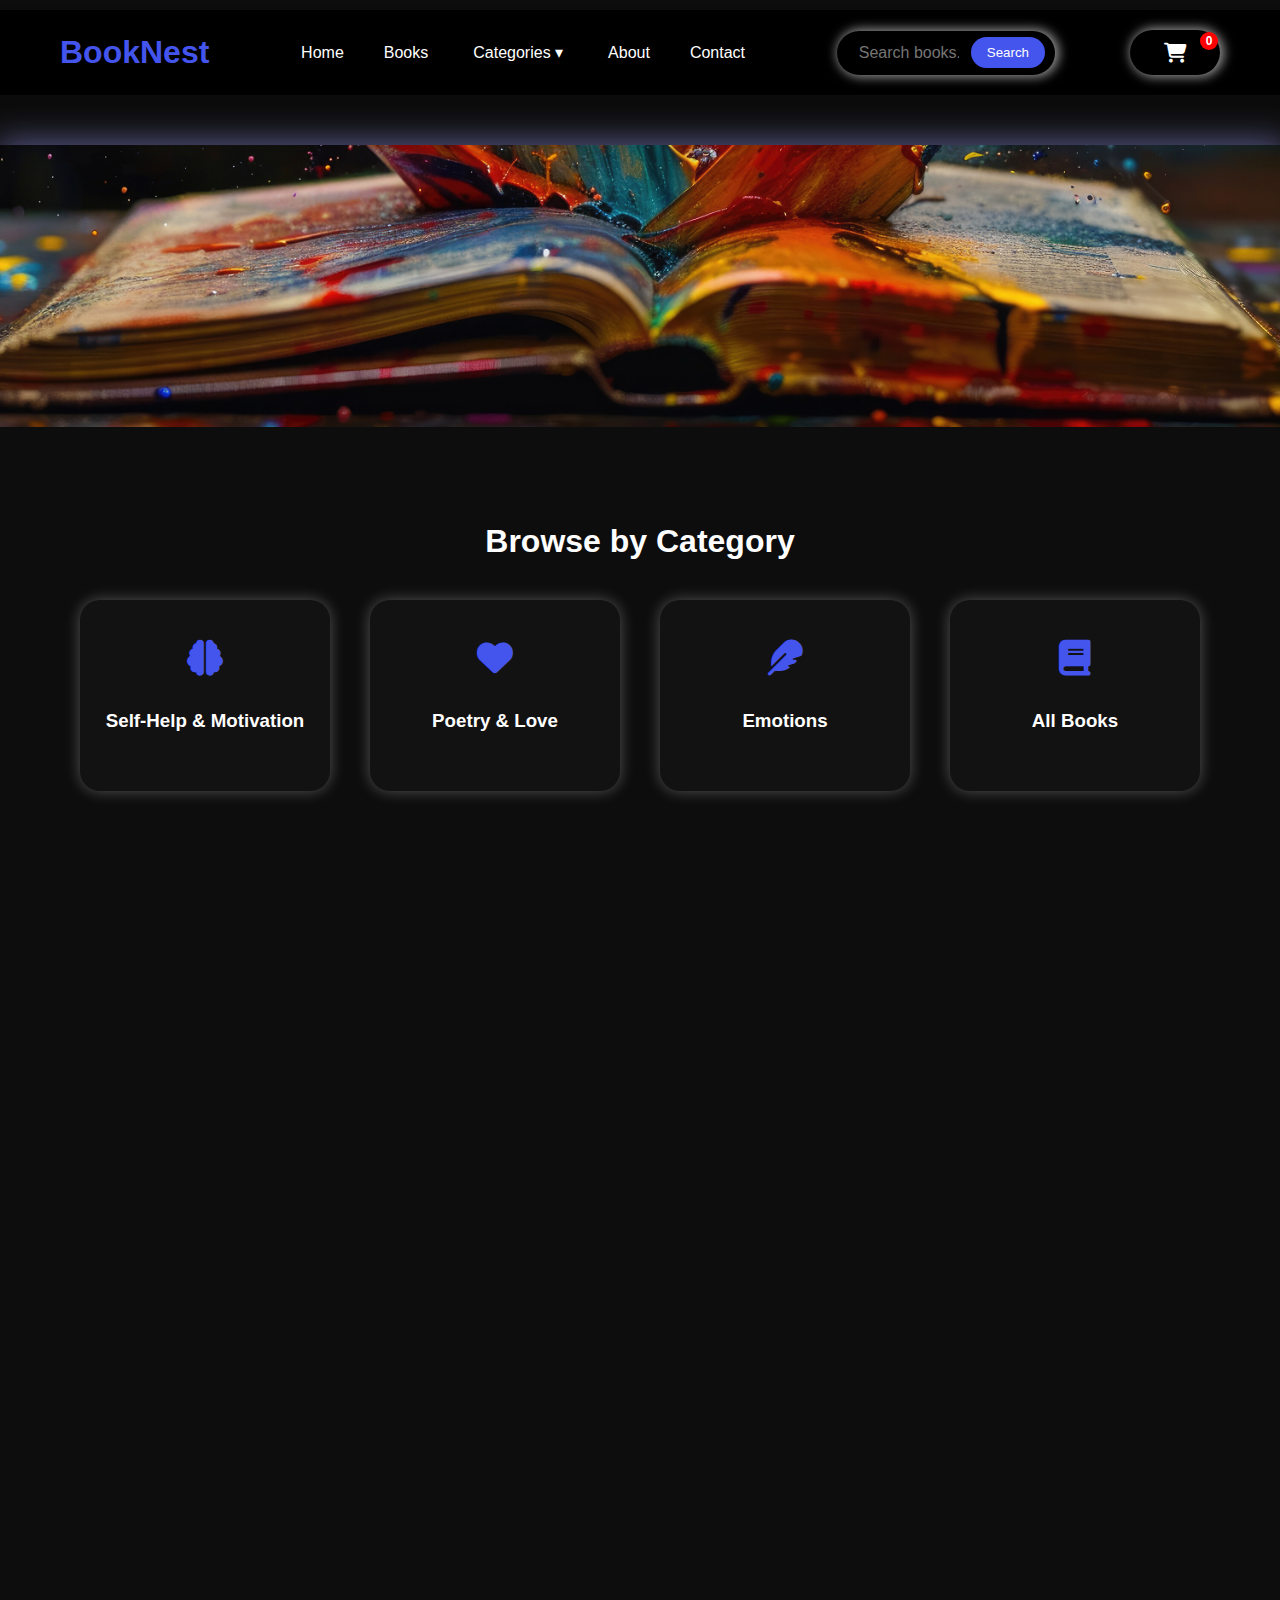
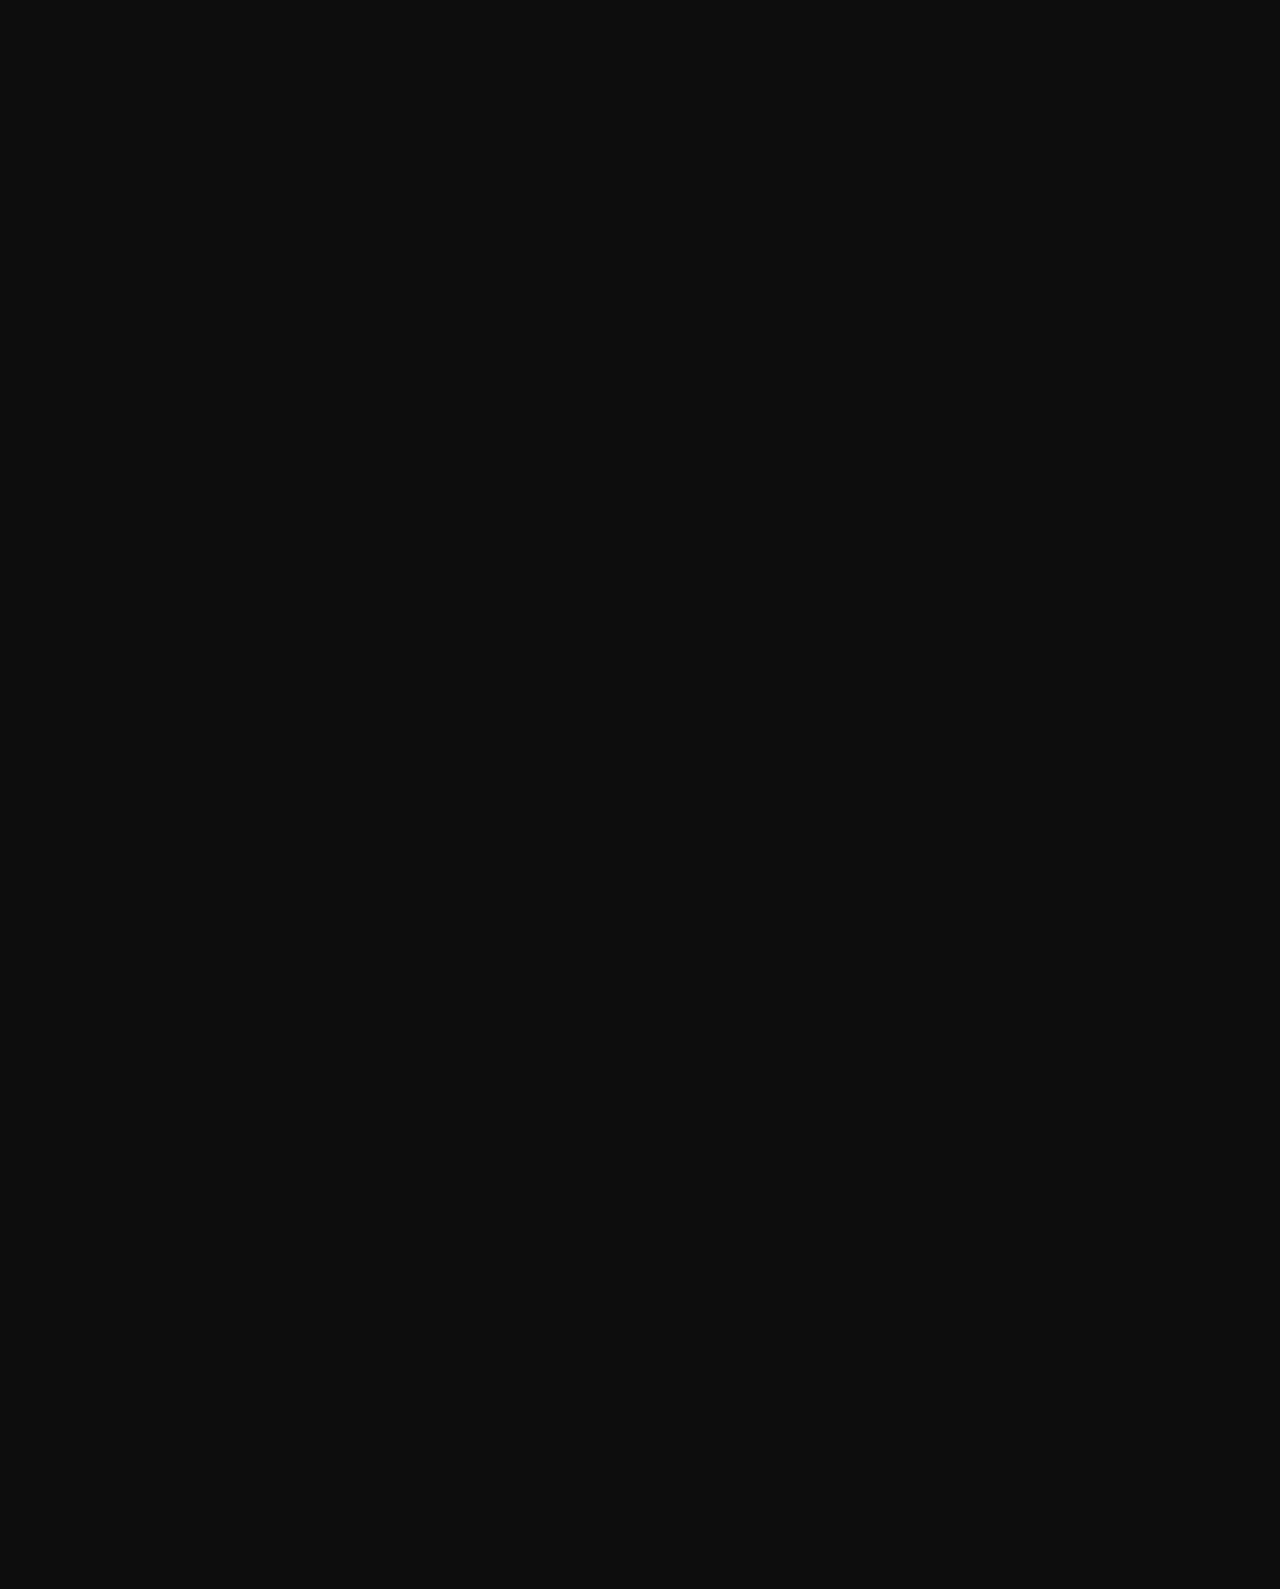
<file: index.html>
<!DOCTYPE html>
<html lang="en">
  <head>
    <meta charset="UTF-8" />
    <link rel="icon" type="image/svg+xml" href="./Image/Logo.jpg" />
    <meta name="viewport" content="width=device-width, initial-scale=1.0" />
    <title>BookNest</title>
    <link rel="stylesheet" href="BookNest.css" />
    <link
      rel="stylesheet"
      href="https://cdnjs.cloudflare.com/ajax/libs/font-awesome/6.5.0/css/all.min.css"
    />
  </head>
  <body>
    <!-- header -->
    <header>
      <h1>BookNest</h1>
      <nav class="nav-links">
        <a href="#heroSection">Home</a>
        <a href="#books-section">Books</a>
        <div class="dropdown">
          <span class="dropdown-title">Categories ▾</span>
          <div class="dropdown-menu">
            <a href="#" data-category="all">All Books</a>
            <a href="#" data-category="selfhelp">Self-Help & Motivation</a>
            <a href="#" data-category="poetry">Poetry & Love</a>
            <a href="#" data-category="emotions">Emotions</a>
          </div>
        </div>
        <a href="about.html">About</a>
        <a href="contact.html">Contact</a>
      </nav>
      <div class="header-actions">
        <div class="search-box">
          <input type="text" id="searchInput" placeholder="Search books..." />
          <button id="searchBtn">Search</button>
          <ul id="suggestions" class="suggestions-list"></ul>
        </div>

        <a href="cart.html" class="cart-icon">
          <i class="fa-solid fa-cart-shopping"></i>
          <span id="cart-count">0</span>
        </a>
      </div>
    </header>
    <!-- heroSection -->
    <section class="hero animate-hero" id="heroSection">
      <h2 class="text">Discover Your Next Favorite Book</h2>
      <p>Explore handpicked books in Emotions, poetry, and self-growth.</p>
      <a href="#books-section" class="shop-btn">Shop Now</a>
    </section>
    <!-- categories-section -->
    <section
      class="categories-section animate-on-scroll"
      id="categoriesSection"
    >
      <h2 class="section-title">Browse by Category</h2>

      <div class="categories-grid">
        <div class="category-card" data-category="selfhelp">
          <i class="fa-solid fa-brain"></i>
          <h3>Self-Help & Motivation</h3>
        </div>

        <div class="category-card" data-category="poetry">
          <i class="fa-solid fa-heart"></i>
          <h3>Poetry & Love</h3>
        </div>

        <div class="category-card" data-category="emotions">
          <i class="fa-solid fa-feather"></i>
          <h3>Emotions</h3>
        </div>

        <div class="category-card" data-category="all">
          <i class="fa-solid fa-book"></i>
          <h3>All Books</h3>
        </div>
      </div>
    </section>
    <!-- books-section -->
    <section class="books-section animate-on-scroll" id="books-section">
      <h2 class="section-title">Our Collection</h2>
      <div class="books-grid">
        <div class="book-card" data-category="emotions">
          <div class="book-inner">
            <div class="book-front">
              <img src="Image/image3.jpg" alt="Book Cover" />
              <h3>Stangers again?</h3>
            </div>
            <div class="book-back">
              <p>Price: ₹499</p>
              <button
                class="add-to-cart"
                data-title="Strangers Again?"
                data-price="499"
              >
                Add to Cart
              </button>
            </div>
          </div>
        </div>
        <div class="book-card" data-category="emotions">
          <div class="book-inner">
            <div class="book-front">
              <img src="Image/image4.jpg" alt="Book Cover" />
              <h3>I don't love you</h3>
            </div>
            <div class="book-back">
              <p>Price: ₹499</p>
              <button
                class="add-to-cart"
                data-title="I don't love you"
                data-price="499"
              >
                Add to Cart
              </button>
            </div>
          </div>
        </div>
        <div class="book-card" data-category="selfhelp">
          <div class="book-inner">
            <div class="book-front">
              <img src="Image/image5.jpg" alt="Book Cover" />
              <h3>All this love</h3>
            </div>
            <div class="book-back">
              <p>Price: ₹499</p>
              <button
                class="add-to-cart"
                data-title="All this love"
                data-price="499"
              >
                Add to Cart
              </button>
            </div>
          </div>
        </div>
        <div class="book-card" data-category="selfhelp">
          <div class="book-inner">
            <div class="book-front">
              <img src="Image/image6.jpg" alt="Book Cover" />
              <h3>Success</h3>
            </div>
            <div class="book-back">
              <p>Price: ₹499</p>
              <button class="add-to-cart" data-title="Success" data-price="499">
                Add to Cart
              </button>
            </div>
          </div>
        </div>
        <div class="book-card" data-category="selfhelp">
          <div class="book-inner">
            <div class="book-front">
              <img src="Image/image7.jpg" alt="Book Cover" />
              <h3>FriendLiness</h3>
            </div>
            <div class="book-back">
              <p>Price: ₹499</p>
              <button
                class="add-to-cart"
                data-title="FriendLiness"
                data-price="499"
              >
                Add to Cart
              </button>
            </div>
          </div>
        </div>
        <div class="book-card" data-category="selfhelp">
          <div class="book-inner">
            <div class="book-front">
              <img src="Image/image8.jpg" alt="Book Cover" />
              <h3>Space</h3>
            </div>
            <div class="book-back">
              <p>Price: ₹499</p>
              <button class="add-to-cart" data-title="Space" data-price="499">
                Add to Cart
              </button>
            </div>
          </div>
        </div>
        <div class="book-card" data-category="poetry">
          <div class="book-inner">
            <div class="book-front">
              <img src="Image/image9.jpg" alt="Book Cover" />
              <h3>Batterfly</h3>
            </div>
            <div class="book-back">
              <p>Price: ₹499</p>
              <button
                class="add-to-cart"
                data-title="Batterfly"
                data-price="499"
              >
                Add to Cart
              </button>
            </div>
          </div>
        </div>
        <div class="book-card" data-category="poetry">
          <div class="book-inner">
            <div class="book-front">
              <img src="Image/image10.jpg" alt="Book Cover" />
              <h3>Purple sky</h3>
            </div>
            <div class="book-back">
              <p>Price: ₹499</p>
              <button
                class="add-to-cart"
                data-title="Purple sky"
                data-price="499"
              >
                Add to Cart
              </button>
            </div>
          </div>
        </div>
      </div>
    </section>
    <!-- why-booknest -->
    <section class="why-booknest animate-on-scroll">
      <h2 class="section-title">Why BookNest?</h2>

      <div class="why-grid">
        <div class="why-card">
          <i class="fa-solid fa-book-open"></i>
          <h3>Curated Book Collection</h3>
          <p>Handpicked books focused on emotions, growth, and inspiration.</p>
        </div>

        <div class="why-card">
          <i class="fa-solid fa-cart-shopping"></i>
          <h3>Easy Shopping Experience</h3>
          <p>Simple navigation, quick filtering, and smooth cart management.</p>
        </div>

        <div class="why-card">
          <i class="fa-solid fa-floppy-disk"></i>
          <h3>Cart Saved Automatically</h3>
          <p>Your selected books stay saved even after refreshing the page.</p>
        </div>
      </div>
    </section>
    <!-- cta-section -->
    <section class="cta-section animate-on-scroll">
      <h2>Ready to Find Your Next Favorite Book?</h2>
      <p>Explore our complete collection and start reading today.</p>
      <a href="index.html" class="cta-btn">Explore Books</a>
    </section>
    <!-- footer section-->
    <footer class="main-footer animate-on-scroll">
      <div class="footer-container">
        <div class="footer-col">
          <h3>BookNest</h3>
          <ul>
            <li><a href="#books-section">Fiction & Poetry</a></li>
            <li><a href="#books-section">Self-Help</a></li>
            <li><a href="#books-section">Emotions</a></li>
            <li><a href="#books-section">Best Sellers</a></li>
            <li><a href="#books-section">New Arrivals</a></li>
          </ul>
        </div>
        <div class="footer-col">
          <h3>Community</h3>
          <ul>
            <li><a href="#">Readers Club</a></li>
            <li><a href="#">Book Reviews</a></li>
          </ul>
        </div>
        <div class="footer-col">
          <h3>About</h3>
          <ul>
            <li><a href="about.html">About BookNest</a></li>
            <li><a href="#">Our Vision</a></li>
            <li><a href="#">Careers</a></li>
          </ul>
        </div>
        <div class="footer-col">
          <h3>Support</h3>
          <ul>
            <li><a href="contact.html">Contact Us</a></li>
            <li><a href="#">Privacy Policy</a></li>
            <li><a href="#">Terms & Conditions</a></li>
          </ul>
        </div>
        <div class="footer-col footer-right">
          <h3>Stay Connected</h3>

          <div class="footer-social">
            <i class="fab fa-linkedin-in"></i>
            <i class="fab fa-x-twitter"></i>
            <i class="fab fa-instagram"></i>
          </div>

          <div class="footer-subscribe">
            <input
              type="email"
              id="footerEmail"
              placeholder="Enter your email"
            />
            <button id="footerSubscribeBtn">→</button>
          </div>
          <small class="footer-error" id="footerMsg"></small>
        </div>
      </div>

      <div class="footer-bottom">© 2025 BookNest | Designed by Kumaran.</div>
    </footer>
  </body>
  <script src="BookNest.js"></script>
</html>
</file>
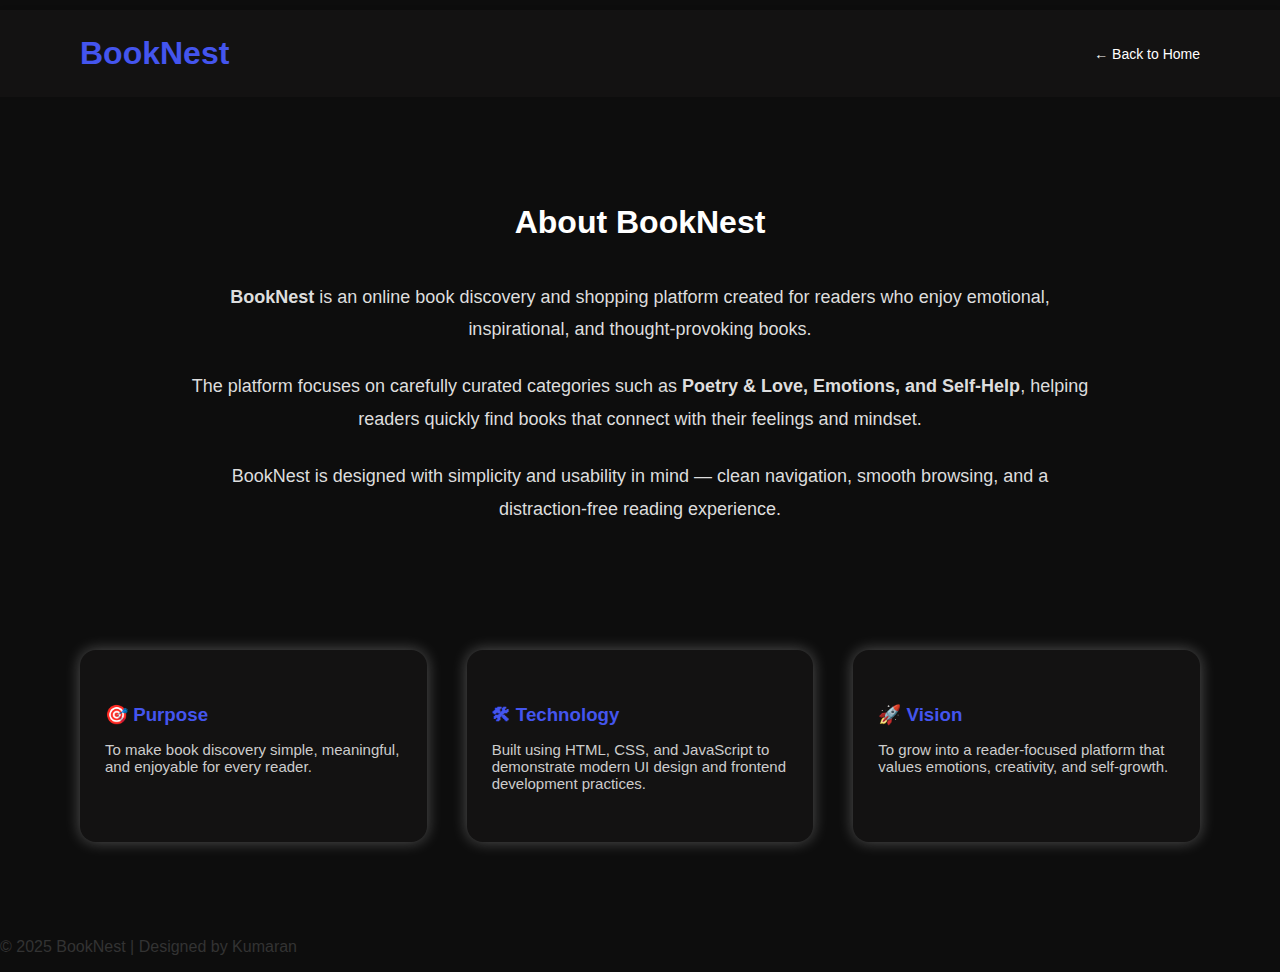
<file: about.html>
<!DOCTYPE html>
<html lang="en">
  <head>
    <meta charset="UTF-8" />
    <meta name="viewport" content="width=device-width, initial-scale=1.0" />
    <title>About | BookNest</title>
    <link rel="stylesheet" href="BookNest.css" />
  </head>
  <body>
    <header class="contact-header">
      <h1>BookNest</h1>
      <a href="index.html" class="back-link">← Back to Home</a>
    </header>

    <section class="about-section animate-on-scroll">
      <h2 class="section-title">About BookNest</h2>

      <div class="about-content">
        <p>
          <strong>BookNest</strong> is an online book discovery and shopping
          platform created for readers who enjoy emotional, inspirational, and
          thought-provoking books.
        </p>

        <p>
          The platform focuses on carefully curated categories such as
          <strong>Poetry & Love, Emotions, and Self-Help</strong>, helping
          readers quickly find books that connect with their feelings and
          mindset.
        </p>

        <p>
          BookNest is designed with simplicity and usability in mind — clean
          navigation, smooth browsing, and a distraction-free reading
          experience.
        </p>
      </div>
    </section>

    <section class="about-highlights animate-on-scroll">
      <div class="highlight">
        <h3>🎯 Purpose</h3>
        <p>
          To make book discovery simple, meaningful, and enjoyable for every
          reader.
        </p>
      </div>

      <div class="highlight">
        <h3>🛠 Technology</h3>
        <p>
          Built using HTML, CSS, and JavaScript to demonstrate modern UI design
          and frontend development practices.
        </p>
      </div>

      <div class="highlight">
        <h3>🚀 Vision</h3>
        <p>
          To grow into a reader-focused platform that values emotions,
          creativity, and self-growth.
        </p>
      </div>
    </section>

    <footer>
      <p>© 2025 BookNest | Designed by Kumaran</p>
    </footer>
  </body>
  <script src="BookNest.js"></script>
</html>
</file>
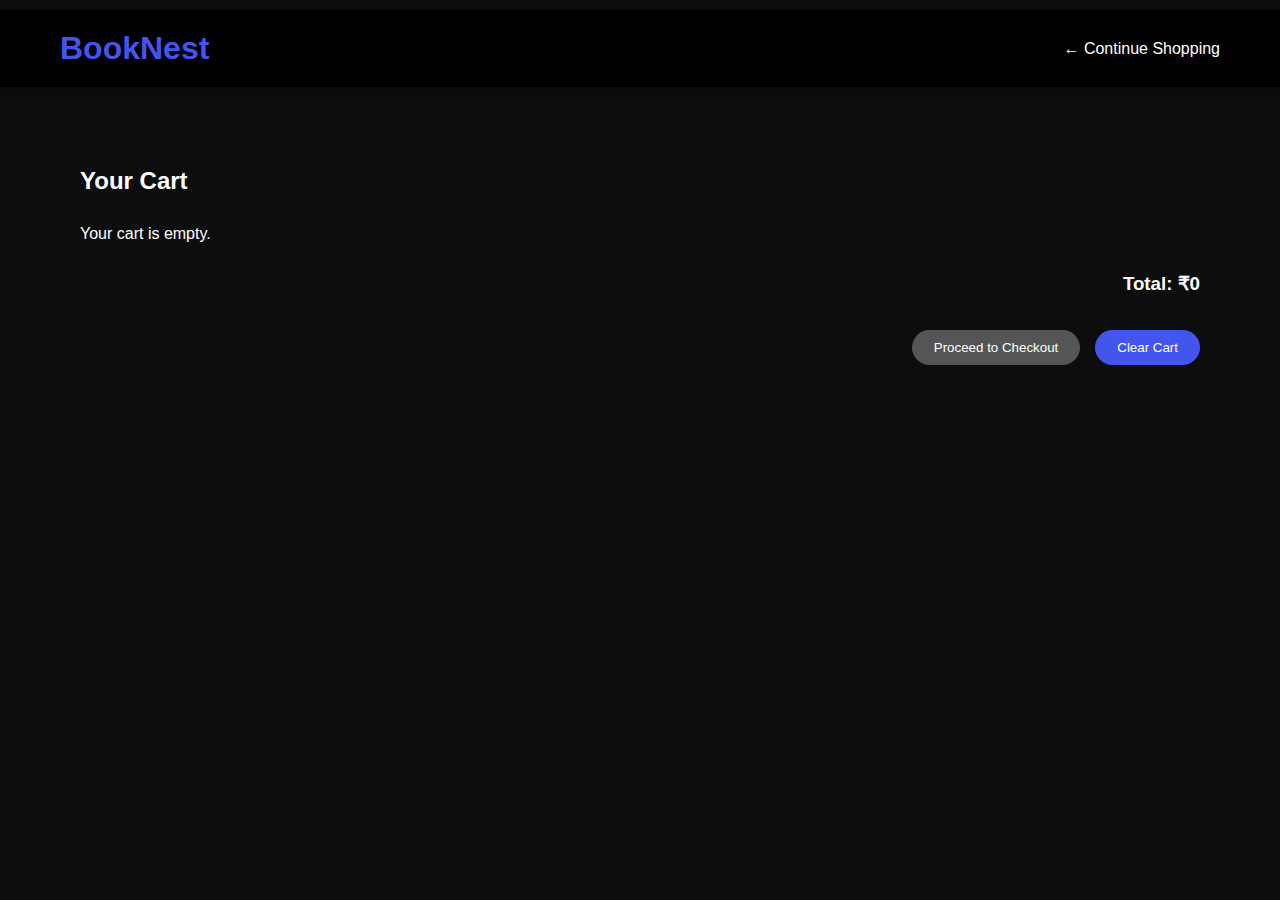
<file: cart.html>
<!DOCTYPE html>
<html lang="en">
  <head>
    <meta charset="UTF-8" />
    <meta name="viewport" content="width=device-width, initial-scale=1.0" />
    <title>BookNest|Cart</title>
    <link rel="stylesheet" href="BookNest.css" />
  </head>
  <body>
    <header class="header">
      <h1 class="logo">BookNest</h1>
      <a href="index.html" class="cart-page-button">← Continue Shopping</a>
    </header>

    <section class="cart-section">
      <h2>Your Cart</h2>

      <div id="cart-items"></div>

      <div class="cart-summary">
        <h3>Total: ₹<span id="cart-total">0</span></h3>

        <div class="cart-actions">
          <button id="checkout-btn">Proceed to Checkout</button>
          <button id="clear-cart">Clear Cart</button>
        </div>
      </div>
    </section>
  </body>
  <script src="BookNest.js"></script>
</html>
</file>
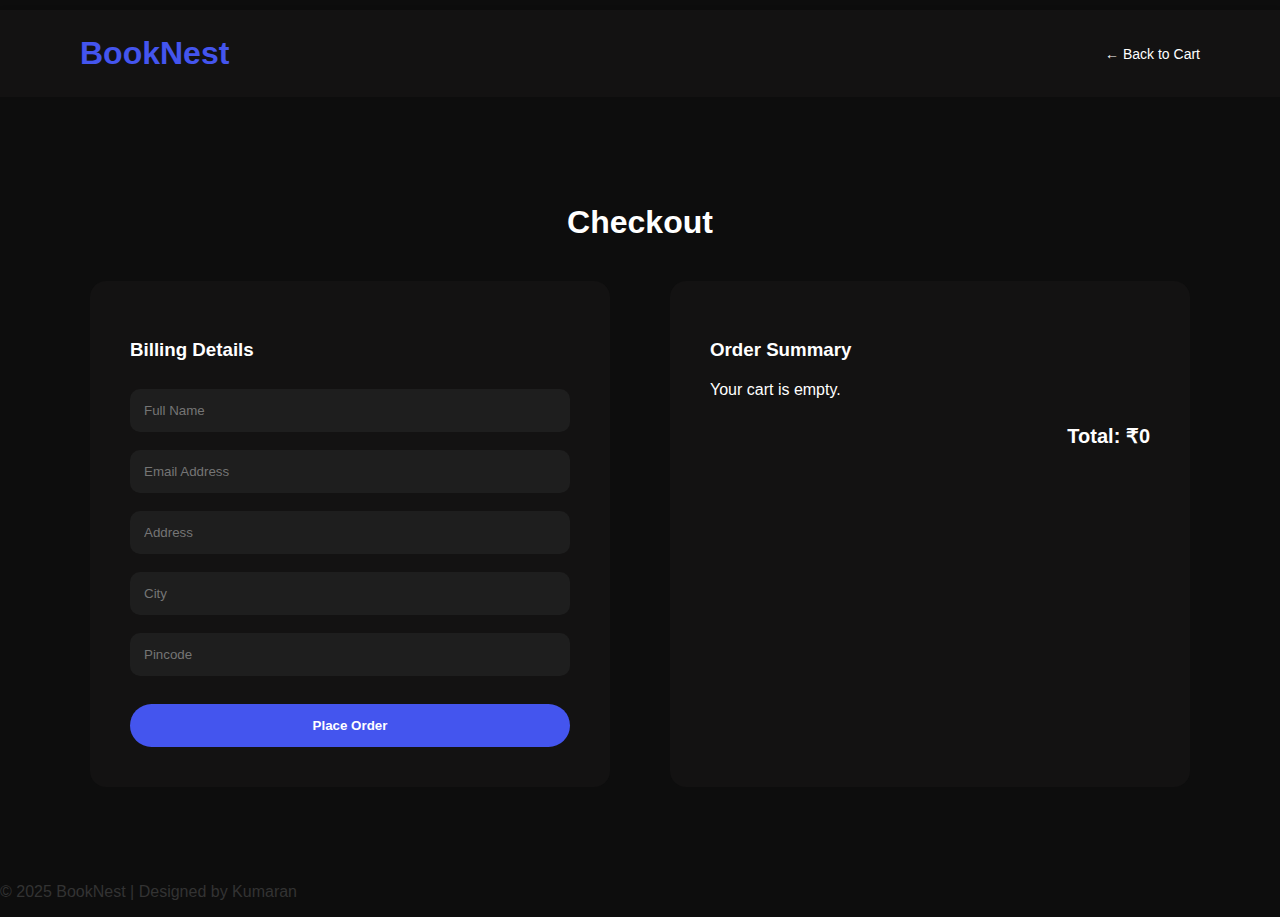
<file: checkout.html>
<!DOCTYPE html>
<html lang="en">
  <head>
    <meta charset="UTF-8" />
    <meta name="viewport" content="width=device-width, initial-scale=1.0" />
    <title>Checkout | BookNest</title>
    <link rel="stylesheet" href="BookNest.css" />
  </head>
  <body>
    <header class="contact-header">
      <h1>BookNest</h1>
      <a href="cart.html" class="back-link">← Back to Cart</a>
    </header>

    <section class="checkout-section">
      <h2 class="section-title">Checkout</h2>

      <div class="checkout-container">
        <!-- LEFT: CUSTOMER DETAILS -->
        <form class="checkout-form" id="checkoutForm">
          <h3>Billing Details</h3>

          <input type="text" id="name" placeholder="Full Name" required />
          <input type="email" id="email" placeholder="Email Address" required />
          <input type="text" id="address" placeholder="Address" required />
          <input type="text" id="city" placeholder="City" required />
          <input type="text" id="pincode" placeholder="Pincode" required />

          <button type="submit">Place Order</button>
        </form>

        <!-- RIGHT: ORDER SUMMARY -->
        <div class="order-summary">
          <h3>Order Summary</h3>

          <div id="checkout-items"></div>

          <div class="summary-total">
            Total: ₹<span id="checkout-total">0</span>
          </div>
        </div>
      </div>
    </section>

    <footer>
      <p>© 2025 BookNest | Designed by Kumaran</p>
    </footer>

    <script src="checkout.js"></script>
  </body>
</html>
</file>
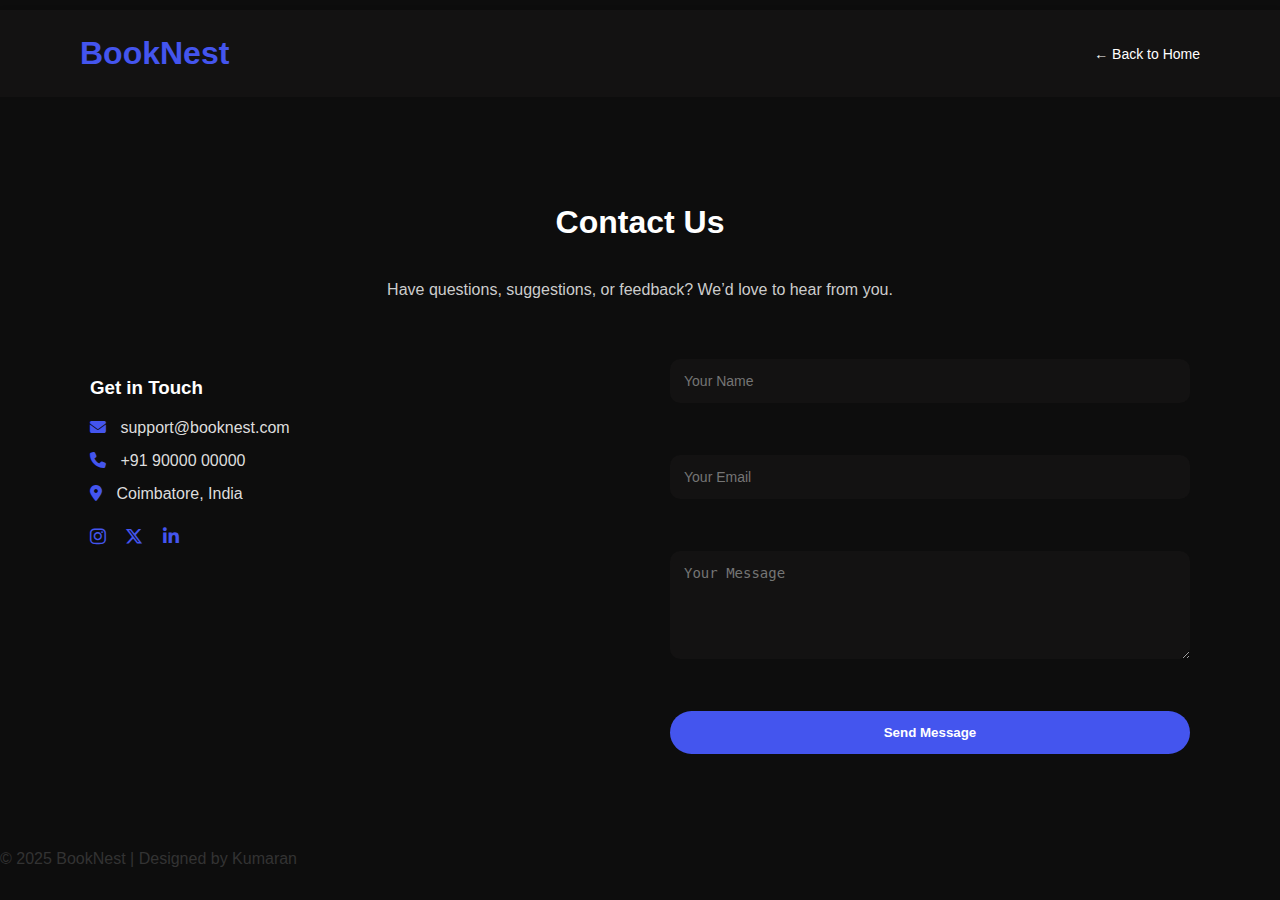
<file: contact.html>
<!DOCTYPE html>
<html lang="en">
  <head>
    <meta charset="UTF-8" />
    <meta name="viewport" content="width=device-width, initial-scale=1.0" />
    <title>Contact | BookNest</title>
    <link rel="stylesheet" href="BookNest.css" />
    <link
      rel="stylesheet"
      href="https://cdnjs.cloudflare.com/ajax/libs/font-awesome/6.5.0/css/all.min.css"
    />
  </head>
  <body>
    <header class="contact-header">
      <h1>BookNest</h1>
      <a href="index.html" class="back-link">← Back to Home</a>
    </header>

    <section class="contact-section animate-on-scroll">
      <h2 class="section-title">Contact Us</h2>
      <p class="contact-desc">
        Have questions, suggestions, or feedback? We’d love to hear from you.
      </p>

      <div class="contact-container animate-on-scroll">
        <!-- Contact Info -->
        <div class="contact-info">
          <h3>Get in Touch</h3>
          <p><i class="fa-solid fa-envelope"></i> support@booknest.com</p>
          <p><i class="fa-solid fa-phone"></i> +91 90000 00000</p>
          <p><i class="fa-solid fa-location-dot"></i> Coimbatore, India</p>

          <div class="social-icons">
            <i class="fa-brands fa-instagram"></i>
            <i class="fa-brands fa-x-twitter"></i>
            <i class="fa-brands fa-linkedin-in"></i>
          </div>
        </div>

        <!-- Contact Form -->
        <form class="contact-form" id="contactForm">
          <input type="text" id="name" placeholder="Your Name" />
          <small class="error"></small>

          <input type="email" id="email" placeholder="Your Email" />
          <small class="error"></small>

          <textarea id="message" placeholder="Your Message" rows="5"></textarea>
          <small class="error"></small>

          <button type="submit">Send Message</button>
        </form>
      </div>
    </section>

    <footer>
      <p>© 2025 BookNest | Designed by Kumaran</p>
    </footer>
  </body>
  <script src="BookNest.js"></script>
</html>
</file>
<file: BookNest.css>
body {
  font-family: 'Poppins', sans-serif;
  background-color: #0d0d0d;
  margin: 0;
  color: #333;
}

/* header */
header {
  margin-top: 10px;
  display: flex;
  justify-content: space-between;
  align-items: center;
  padding: 20px 60px;
  background: #000000;
  box-shadow: 0 4px 10px rgba(0, 0, 0, 0.1);
}

header h1 {
  color: #4455ee;
  margin: 0;
}

.header-actions {
  display: flex;
  align-items: center;
  gap: 25px;
}

/* nav bar */
.nav-links {
  display: flex;
  align-items: center;
  gap: 40px;
}

.nav-links a,
.dropdown span {
  color: #fff;
  text-decoration: none;
  font-weight: 500;
  cursor: pointer;
}

.nav-links a:hover,
.dropdown span:hover {
  color: #4455ee;
}

/* dropdown */
.dropdown {
  position: relative;
  display: inline-block;
}

.dropdown-title {
  cursor: pointer;
  padding: 10px 5px;
}

.dropdown-menu {
  position: absolute;
  top: 100%;
  left: 0;
  background: #1c1c1c;
  min-width: 220px;
  border-radius: 10px;
  padding: 10px 0;
  box-shadow: 0 10px 30px rgba(0, 0, 0, 0.6);

  opacity: 0;
  visibility: hidden;
  transform: translateY(10px);
  transition: all 0.25s ease;
  z-index: 1000;
}

.dropdown-menu a {
  display: block;
  padding: 12px 20px;
  color: #fff;
  text-decoration: none;
}

.dropdown-menu a:hover {
  background: #2a2a2a;
}

.dropdown:hover .dropdown-menu,
.dropdown-menu:hover {
  opacity: 1;
  visibility: visible;
  transform: translateY(0);
}

/* search-box */
.search-box {
  display: flex;
  align-items: center;
  position: relative;
  background: transparent;
  border-radius: 30px;
  box-shadow: 2px 0px 11px 2px rgba(248, 248, 250, 0.605);
  padding: 5px 10px;
}

.search-box input {
  border: none;
  outline: none;
  background: transparent;
  color: white;
  padding: 8px 12px;
  font-size: 16px;
  width: 100px;
}

.search-box button {
  background: #4455ee;
  color: #fff;
  border: none;
  padding: 8px 16px;
  border-radius: 30px;
  cursor: pointer;
  transition: 0.3s;
}

.search-box button:hover {
  background: #5b06ca;
  color: white;
  transform: scale(1.05);
}

.suggestions-list {
  position: absolute;
  top: 55px;
  left: 0;
  width: 100%;
  background: #1c1c1c;
  border-radius: 10px;
  list-style: none;
  padding: 0;
  margin: 0;
  display: none;
  z-index: 1000;
  box-shadow: 0 10px 25px rgba(0, 0, 0, 0.6);
}

.suggestions-list li {
  padding: 12px 15px;
  color: white;
  cursor: pointer;
}

.suggestions-list li:hover {
  background: #2a2a2a;
}

/* main card  */
.cart-icon {
  position: relative;
  background: transparent;
  text-decoration: none;
  color: #fff;
  border-radius: 40px;
  margin-left: 50px;
  width: 90px;
  height: 45px;
  display: flex;
  box-shadow: 2px 0px 11px 2px rgba(248, 248, 250, 0.605);
  justify-content: center;
  align-items: center;
  cursor: pointer;
  transition: 0.3s;
}

.cart-icon:hover {
  background: #5b06ca;
  color: white;
  transform: scale(1.1);
}

.cart-icon i {
  font-size: 20px;
}

#cart-count {
  position: absolute;
  top: 2px;
  right: 2px;
  background: red;
  color: #fff;
  font-size: 12px;
  font-weight: bold;
  border-radius: 50%;
  width: 18px;
  height: 18px;
  display: flex;
  justify-content: center;
  align-items: center;
}

/* hero */
.hero {
  margin-top: 50px;
  text-align: center;
  padding: 50px 30px;
  background-image: url(./Image/image2.jpg);
  background-repeat: no-repeat;
  background-position: bottom;
  background-size: cover;
  color: #fafafb;
  text-shadow: 20px 5px 15px rgb(12, 12, 12);
  box-shadow: 2px 0px 30px 4px rgba(135, 135, 215, 0.605);
}

.hero h2 {
  font-size: 48px;
  font-weight: 700;
  margin-bottom: 15px;
}

.hero p {
  font-size: 18px;
  color: #ddd;
  font-weight: 00;
  margin-bottom: 30px;
}

/* hero animation */
.animate-hero h2,
.animate-hero p,
.animate-hero .shop-btn {
  opacity: 0;
  transform: translateY(40px);
}

.animate-hero h2 {
  animation: heroFadeUp 1s ease forwards;
}

.animate-hero p {
  animation: heroFadeUp 1s ease forwards;
  animation-delay: 0.3s;
}

.animate-hero .shop-btn {
  animation: heroFadeUp 1s ease forwards;
  animation-delay: 0.6s;
}

@keyframes heroFadeUp {
  to {
    opacity: 1;
    transform: translateY(0);
  }
}

/* shop-btn */
.shop-btn {
  background: #fff;
  color: #333;
  text-decoration: none;
  border: none;
  padding: 12px 24px;
  border-radius: 30px;
  font-weight: 600;
  cursor: pointer;
  transition: 0.3s;
}

.shop-btn:hover {
  transform: scale(1.1);
  background: #4455ee;
  color: white;
}

/* categories-section */
.categories-section {
  padding: 70px 80px;
  background: #0d0d0d;
  text-align: center;
}

.categories-grid {
  display: grid;
  grid-template-columns: repeat(auto-fit, minmax(220px, 1fr));
  gap: 40px;
  margin-top: 40px;
}

.category-card {
  background: #131212;
  color: white;
  padding: 40px 20px;
  border-radius: 20px;
  cursor: pointer;
  box-shadow: 0px 0px 15px 0px rgba(248, 248, 250, 0.301);
  transition: 0.3s;
}

.category-card i {
  font-size: 36px;
  margin-bottom: 15px;
  color: #4455ee;
}

.category-card:hover {
  transform: translateY(-10px);
  background: #1e1e1e;
}

/* Books Section */
.books-section {
  padding: 10px 80px;
  background: #0d0d0d;
}

.section-title {
  text-align: center;
  color: white;
  font-size: 32px;
  margin-bottom: 40px;
}

.books-grid {
  display: grid;
  grid-template-columns: repeat(auto-fit, minmax(200px, 1fr));
  gap: 40px;
  justify-items: center;
}

.book-card {
  width: 200px;
  height: 300px;
  perspective: 1000px;
  margin: 20px;
}

.book-inner {
  width: 100%;
  height: 100%;
  position: relative;
  border-radius: 10px;
  box-shadow: 2px 0px 11px 2px rgba(248, 248, 250, 0.605);
  transform-style: preserve-3d;
  transition: transform 0.6s;
}

.book-card:hover .book-inner {
  transform: rotateY(180deg);
}

.book-front,
.book-back {
  position: absolute;
  width: 100%;
  height: 100%;
  border-radius: 12px;
  backface-visibility: hidden;
  overflow: hidden;
  box-shadow: 0 5px 20px rgba(0, 0, 0, 0.2);
}

.book-front {
  background: #fff;
  text-align: center;
}

.book-front img {
  width: 100%;
  height: 80%;
  object-fit: cover;
}

.book-front h3 {
  margin: 10px 0;
  font-size: 16px;
}

.book-back {
  background: #4455ee;
  color: #fff;
  transform: rotateY(180deg);
  display: flex;
  flex-direction: column;
  justify-content: center;
  align-items: center;
}

.book-back button {
  background: #fff;
  border: none;
  padding: 10px 20px;
  border-radius: 20px;
  cursor: pointer;
}

.why-booknest {
  padding: 80px 80px;
  background: #0d0d0d;
  text-align: center;
}

.why-grid {
  display: grid;
  grid-template-columns: repeat(auto-fit, minmax(250px, 1fr));
  gap: 40px;
  margin-top: 40px;
}

/* why booknest */
.why-card {
  background: #131212;
  color: white;
  padding: 40px 25px;
  border-radius: 20px;
  box-shadow: 0px 0px 15px 0px rgba(248, 248, 250, 0.301);
  transition: 0.3s;
}

.why-card i {
  font-size: 40px;
  color: #4455ee;
  margin-bottom: 15px;
}

.why-card:hover {
  transform: translateY(-10px);
  background-color: rgba(245, 245, 245, 0.788);
  color: #000000;
}

/* cta section */
.cta-section {
  padding: 80px 40px;
  background: linear-gradient(135deg, #4455ee, #5b06ca);
  text-align: center;
  color: white;
}

.cta-section h2 {
  font-size: 36px;
  margin-bottom: 15px;
}

.cta-section p {
  font-size: 18px;
  margin-bottom: 30px;
}

.cta-btn {
  background: white;
  color: #333;
  padding: 14px 30px;
  border-radius: 30px;
  text-decoration: none;
  font-weight: 600;
  transition: 0.3s;
}

.cta-btn:hover {
  background: #000;
  color: white;
  transform: scale(1.1);
}

/* footer */
.main-footer {
  background: #1a1a1a;
  color: #fff;
  padding: 70px 80px 30px;
}

.footer-container {
  display: grid;
  grid-template-columns: repeat(auto-fit, minmax(220px, 1fr));
  gap: 40px;
}

.footer-col h3 {
  font-size: 18px;
  margin-bottom: 20px;
  color: #ffffff;
}

.footer-col ul {
  list-style: none;
  padding: 0;
  margin: 0;
}

.footer-col ul li {
  margin-bottom: 12px;
}

.footer-col ul li a {
  color: #cfcfcf;
  text-decoration: none;
  font-size: 15px;
  transition: 0.3s;
}

.footer-col ul li a:hover {
  color: #4455ee;
}

.footer-right {
  border-left: 1px solid #333;
  padding-left: 30px;
}

.footer-social {
  display: flex;
  gap: 15px;
  margin-bottom: 25px;
}

.footer-social i {
  font-size: 18px;
  cursor: pointer;
  transition: 0.3s;
}

.footer-social i:hover {
  color: #4455ee;
}

.footer-subscribe {
  display: flex;
  align-items: center;
  margin-top: 20px;
  width: 320px;
  height: 44px;
  border: 1px solid #444;
  border-radius: 4px;
  overflow: hidden;
}

.footer-subscribe input {
  flex: 1;
  padding: 0 14px;
  background: transparent;
  border: none;
  color: white;
  font-size: 14px;
  height: 100%;
}

.footer-subscribe input::placeholder {
  color: #aaa;
}

.footer-subscribe input:focus {
  outline: none;
}

.footer-subscribe button {
  background: rgb(40, 39, 39);
  border: none;
  color: white;
  width: 50px;
  height: 90%;
  font-size: 18px;
  cursor: pointer;
  display: flex;
  align-items: center;
  justify-content: center;
  flex-shrink: 0;
  transition: 0.3s;
}

.footer-subscribe button:hover {
  background: #5b06ca;
}

.footer-subscribe button:active {
  transform: scale(0.95);
}

.footer-error {
  display: block;
  margin-top: 8px;
  font-size: 12px;
  height: 14px;
}

.footer-error.error {
  color: #ff5c5c;
}

.footer-error.success {
  color: #4caf50;
}

.footer-bottom {
  text-align: center;
  margin-top: 50px;
  font-size: 14px;
  color: #aaa;
  border-top: 1px solid #333;
  padding-top: 20px;
}

/* animation */
.animate-on-scroll {
  opacity: 0;
  transform: translateY(50px);
  transition: all 0.9s ease;
}

.animate-on-scroll.show {
  opacity: 1;
  transform: translateY(0);
}

/* cart section */
.cart-page-button {
  color: white;
  text-decoration: none;
}

.cart-page-button:hover {
  color: #4455ee;
}

.cart-section {
  padding: 60px 80px;
  color: white;
}

.cart-section h2 {
  margin-bottom: 30px;
}

.cart-item {
  display: flex;
  justify-content: space-between;
  align-items: center;
  background: #131212;
  padding: 20px;
  margin-bottom: 15px;
  border-radius: 12px;
}

.cart-item h4 {
  margin: 0;
}

.cart-item button {
  background: red;
  border: none;
  color: white;
  padding: 6px 14px;
  border-radius: 20px;
  cursor: pointer;
}

.cart-summary {
  margin-top: 30px;
  text-align: right;
}

#clear-cart {
  margin-top: 15px;
  background: #4455ee;
  color: white;
  border: none;
  padding: 10px 22px;
  border-radius: 25px;
  cursor: pointer;
}

.cart-actions {
  display: flex;
  gap: 15px;
  justify-content: flex-end;
  margin-top: 20px;
}

#checkout-btn {
  margin-top: 15px;
  background: #4455ee;
  color: white;
  border: none;
  padding: 10px 22px;
  border-radius: 25px;
  cursor: pointer;
  transition: 0.3s;
}

#checkout-btn:hover {
  background: #5b06ca;
  transform: scale(1.05);
}

#checkout-btn:disabled {
  background: #555;
  cursor: not-allowed;
  transform: none;
}

/* CHECKOUT PAGE */

.checkout-section {
  padding: 80px;
  background: #0d0d0d;
  color: white;
}

.checkout-container {
  max-width: 1100px;
  margin: auto;
  display: grid;
  grid-template-columns: 1fr 1fr;
  gap: 60px;
}

.checkout-form {
  background: #131212;
  padding: 40px;
  border-radius: 16px;
  display: flex;
  flex-direction: column;
  gap: 18px;
}

.checkout-form h3 {
  margin-bottom: 10px;
}

.checkout-form input {
  padding: 14px;
  border-radius: 10px;
  border: none;
  background: #1e1e1e;
  color: white;
}

.checkout-form input:focus {
  outline: 2px solid #4455ee;
}

.checkout-form button {
  margin-top: 10px;
  background: #4455ee;
  border: none;
  padding: 14px;
  border-radius: 30px;
  color: white;
  font-weight: 600;
  cursor: pointer;
  transition: 0.3s;
}

.checkout-form button:hover {
  background: #5b06ca;
  transform: scale(1.05);
}

.order-summary {
  background: #131212;
  padding: 40px;
  border-radius: 16px;
}

.order-summary h3 {
  margin-bottom: 20px;
}

.checkout-item {
  display: flex;
  justify-content: space-between;
  margin-bottom: 12px;
  color: #ddd;
}

.summary-total {
  margin-top: 25px;
  font-size: 20px;
  font-weight: bold;
  text-align: right;
}


/* About section */

.about-section {
  padding: 80px 80px 40px;
  background: #0d0d0d;
  color: white;
  text-align: center;
}

.about-content {
  max-width: 900px;
  margin: 0 auto;
  font-size: 18px;
  line-height: 1.8;
  color: #ddd;
}

.about-content p {
  margin-bottom: 25px;
}

.about-highlights {
  display: grid;
  grid-template-columns: repeat(auto-fit, minmax(250px, 1fr));
  gap: 40px;
  padding: 60px 80px 80px;
  background: #0d0d0d;
}

.highlight {
  background: #131212;
  padding: 35px 25px;
  border-radius: 16px;
  box-shadow: 0px 0px 15px 0px rgba(248, 248, 250, 0.301);
  transition: 0.3s;
}

.highlight:hover {
  transform: translateY(-8px);
  background-color: rgba(32, 31, 31, 0.703);
}

.highlight h3 {
  margin-bottom: 15px;
  color: #4455ee;
}

.highlight p {
  color: #ccc;
  font-size: 15px;
}

/* CONTACT PAGE */

.contact-header {
  display: flex;
  justify-content: space-between;
  align-items: center;
  padding: 25px 80px;
  background: #131212;
}

.contact-header h1 {
  color: #4455ee;
  margin: 0;
}

.back-link {
  color: white;
  text-decoration: none;
  font-size: 14px;
}

.back-link:hover {
  color: #4455ee;
}

.contact-section {
  padding: 80px;
  background: #0d0d0d;
  color: white;
}

.contact-desc {
  text-align: center;
  color: #ccc;
  margin-bottom: 60px;
}

.contact-container {
  display: grid;
  grid-template-columns: 1fr 1fr;
  gap: 60px;
  max-width: 1100px;
  margin: auto;
}

.contact-info h3 {
  margin-bottom: 20px;
}

.contact-info p {
  margin: 15px 0;
  color: #ddd;
}

.contact-info i {
  color: #4455ee;
  margin-right: 10px;
}

.social-icons {
  margin-top: 25px;
}

.social-icons i {
  margin-right: 15px;
  font-size: 18px;
  cursor: pointer;
  transition: 0.3s;
}

.social-icons i:hover {
  color: #4455ee;
}

.contact-form {
  display: flex;
  flex-direction: column;
  gap: 20px;
}

.contact-form input,
.contact-form textarea {
  background: #131212;
  border: none;
  padding: 14px;
  border-radius: 10px;
  color: white;
  font-size: 14px;
}

.contact-form input:focus,
.contact-form textarea:focus {
  outline: 2px solid #4455ee;
}

.contact-form button {
  background: #4455ee;
  border: none;
  padding: 14px;
  border-radius: 30px;
  color: white;
  font-weight: 600;
  cursor: pointer;
  transition: 0.3s;
}

.contact-form button:hover {
  background: #5b06ca;
  transform: scale(1.05);
}

.error {
  color: #ff5c5c;
  font-size: 12px;
  height: 12px;
}
</file>
